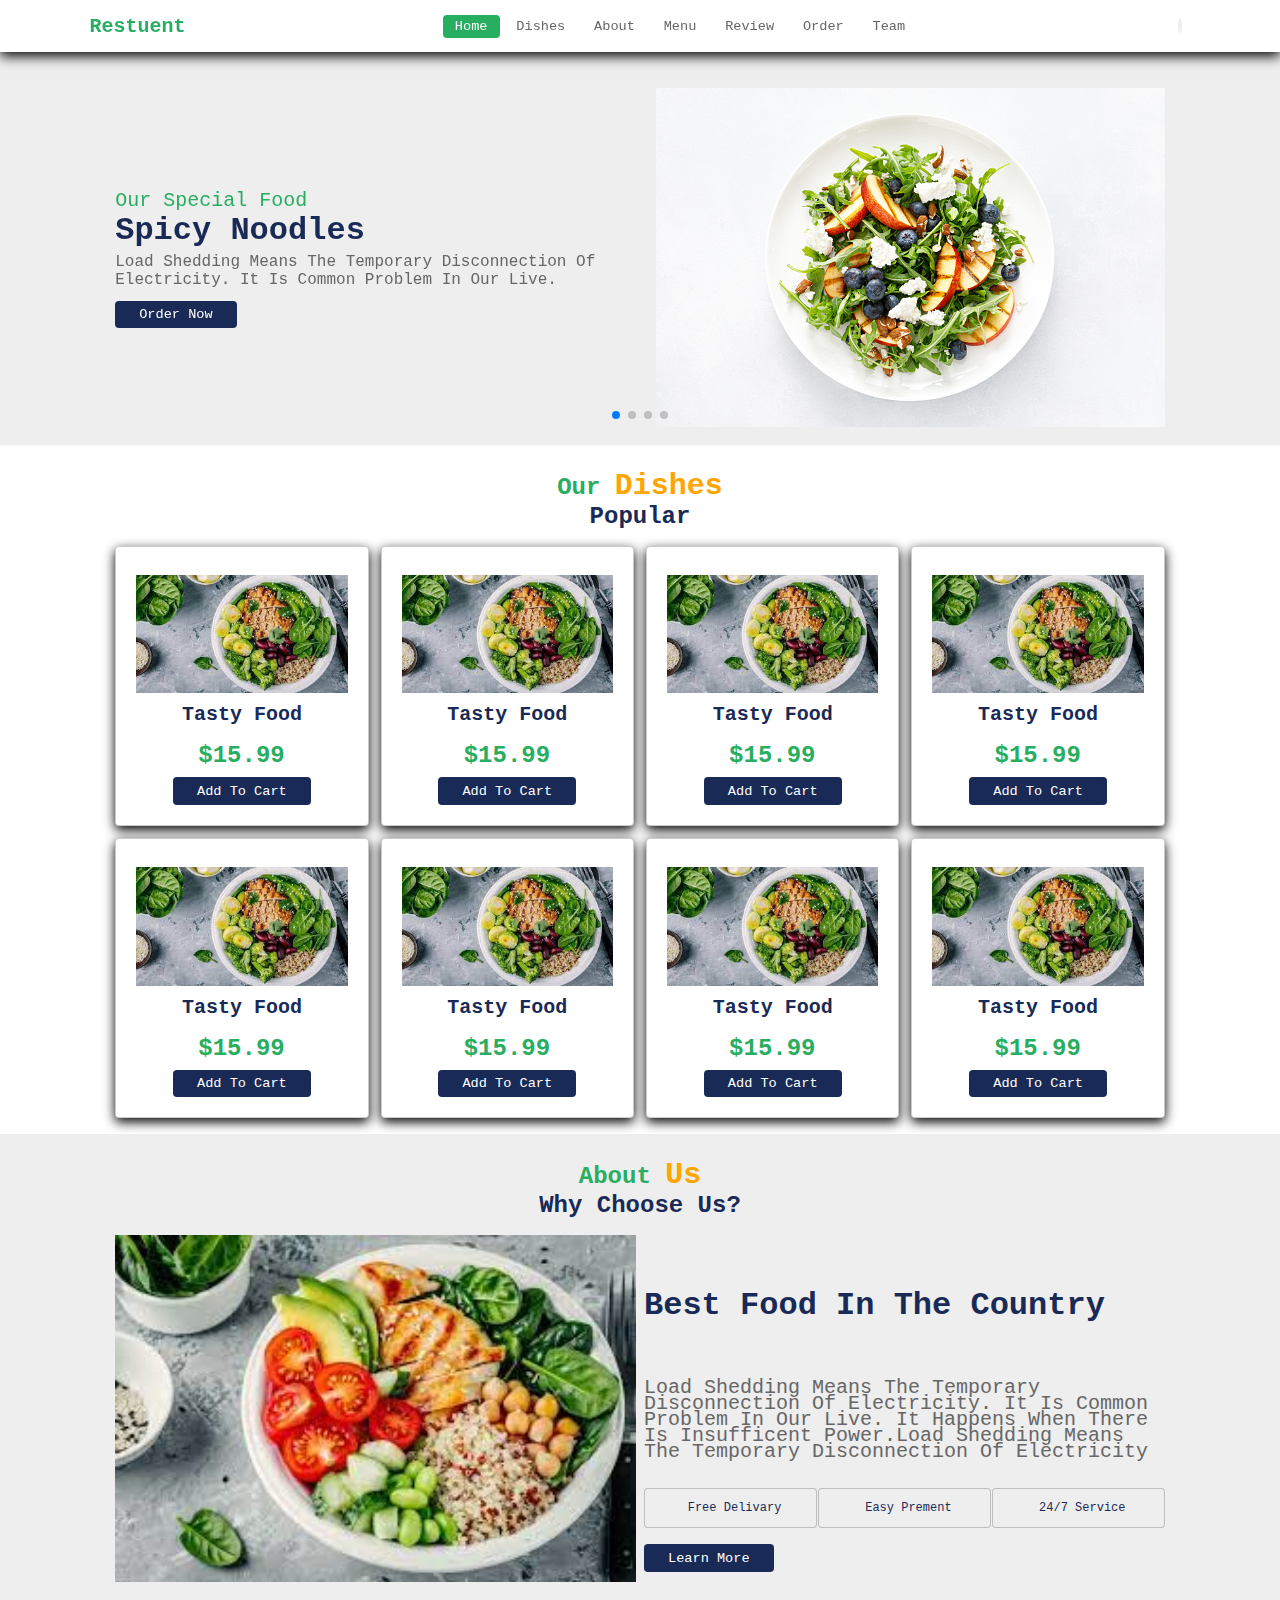
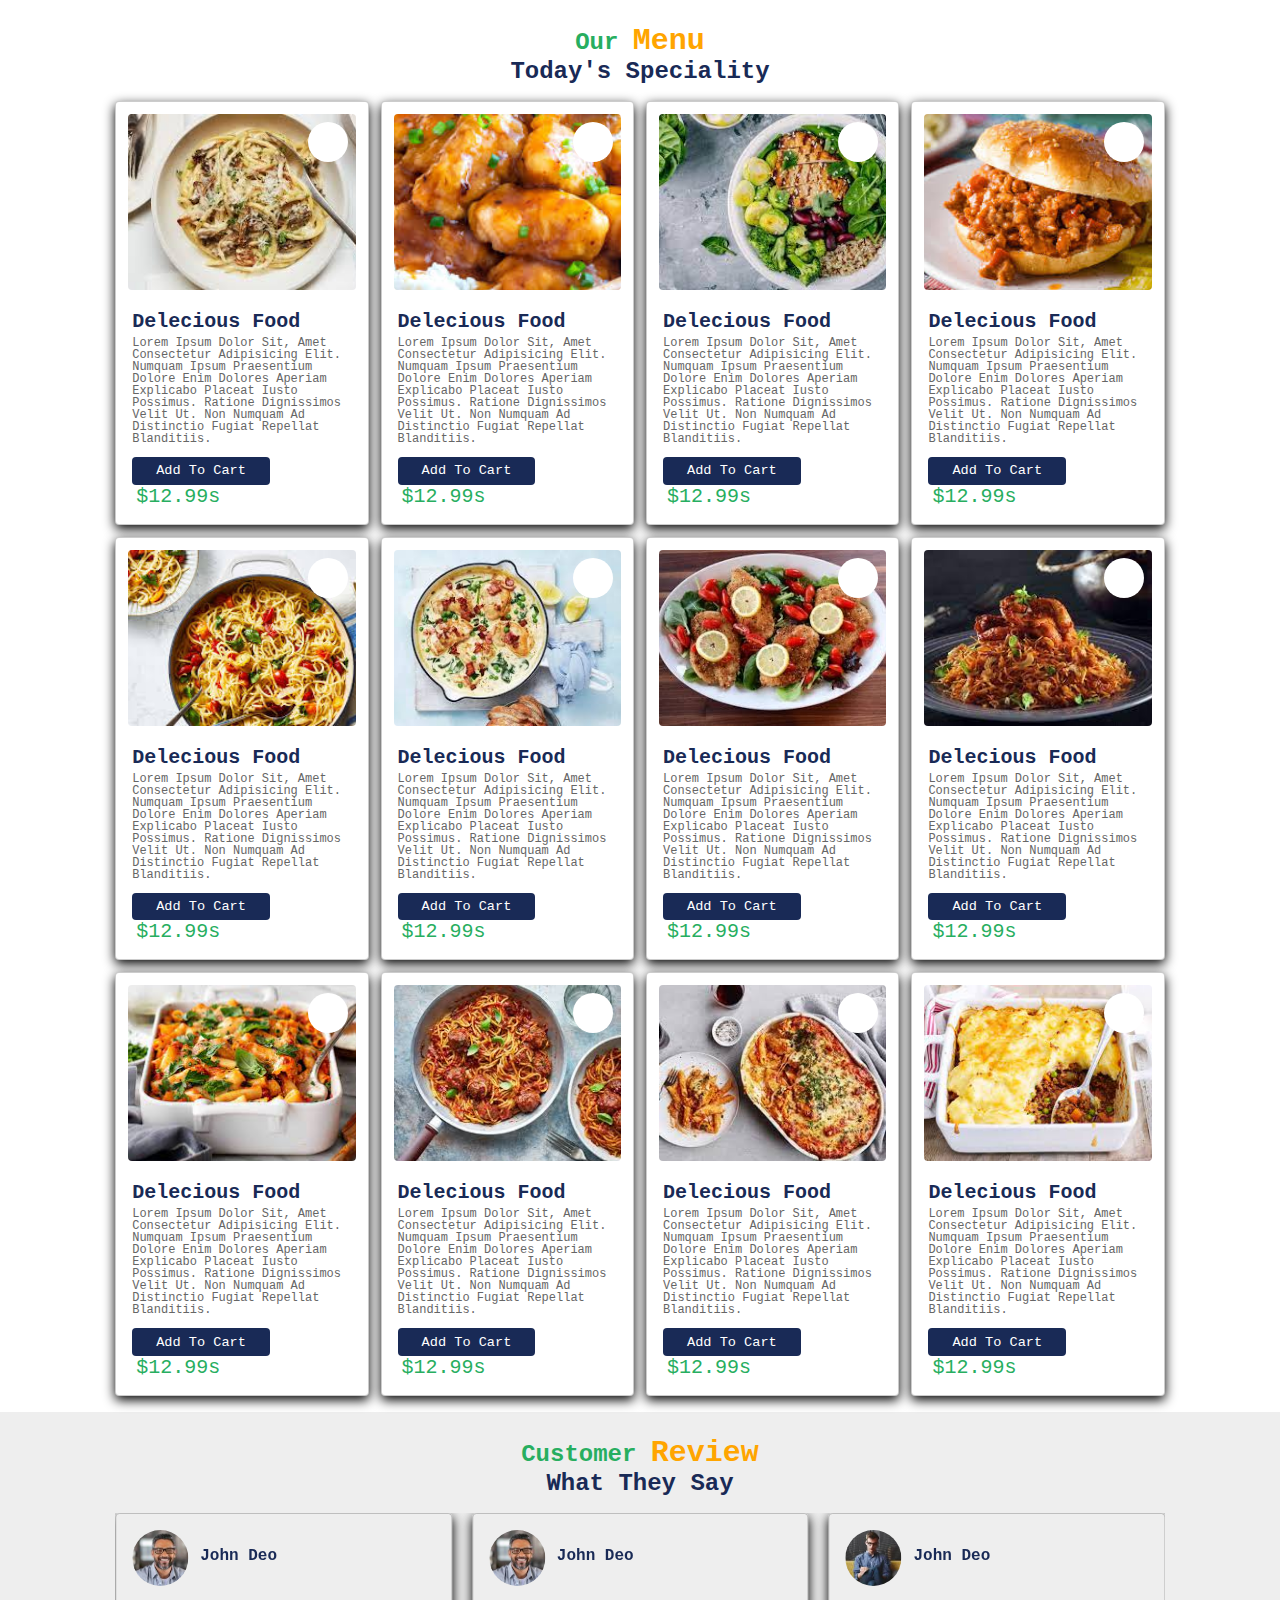
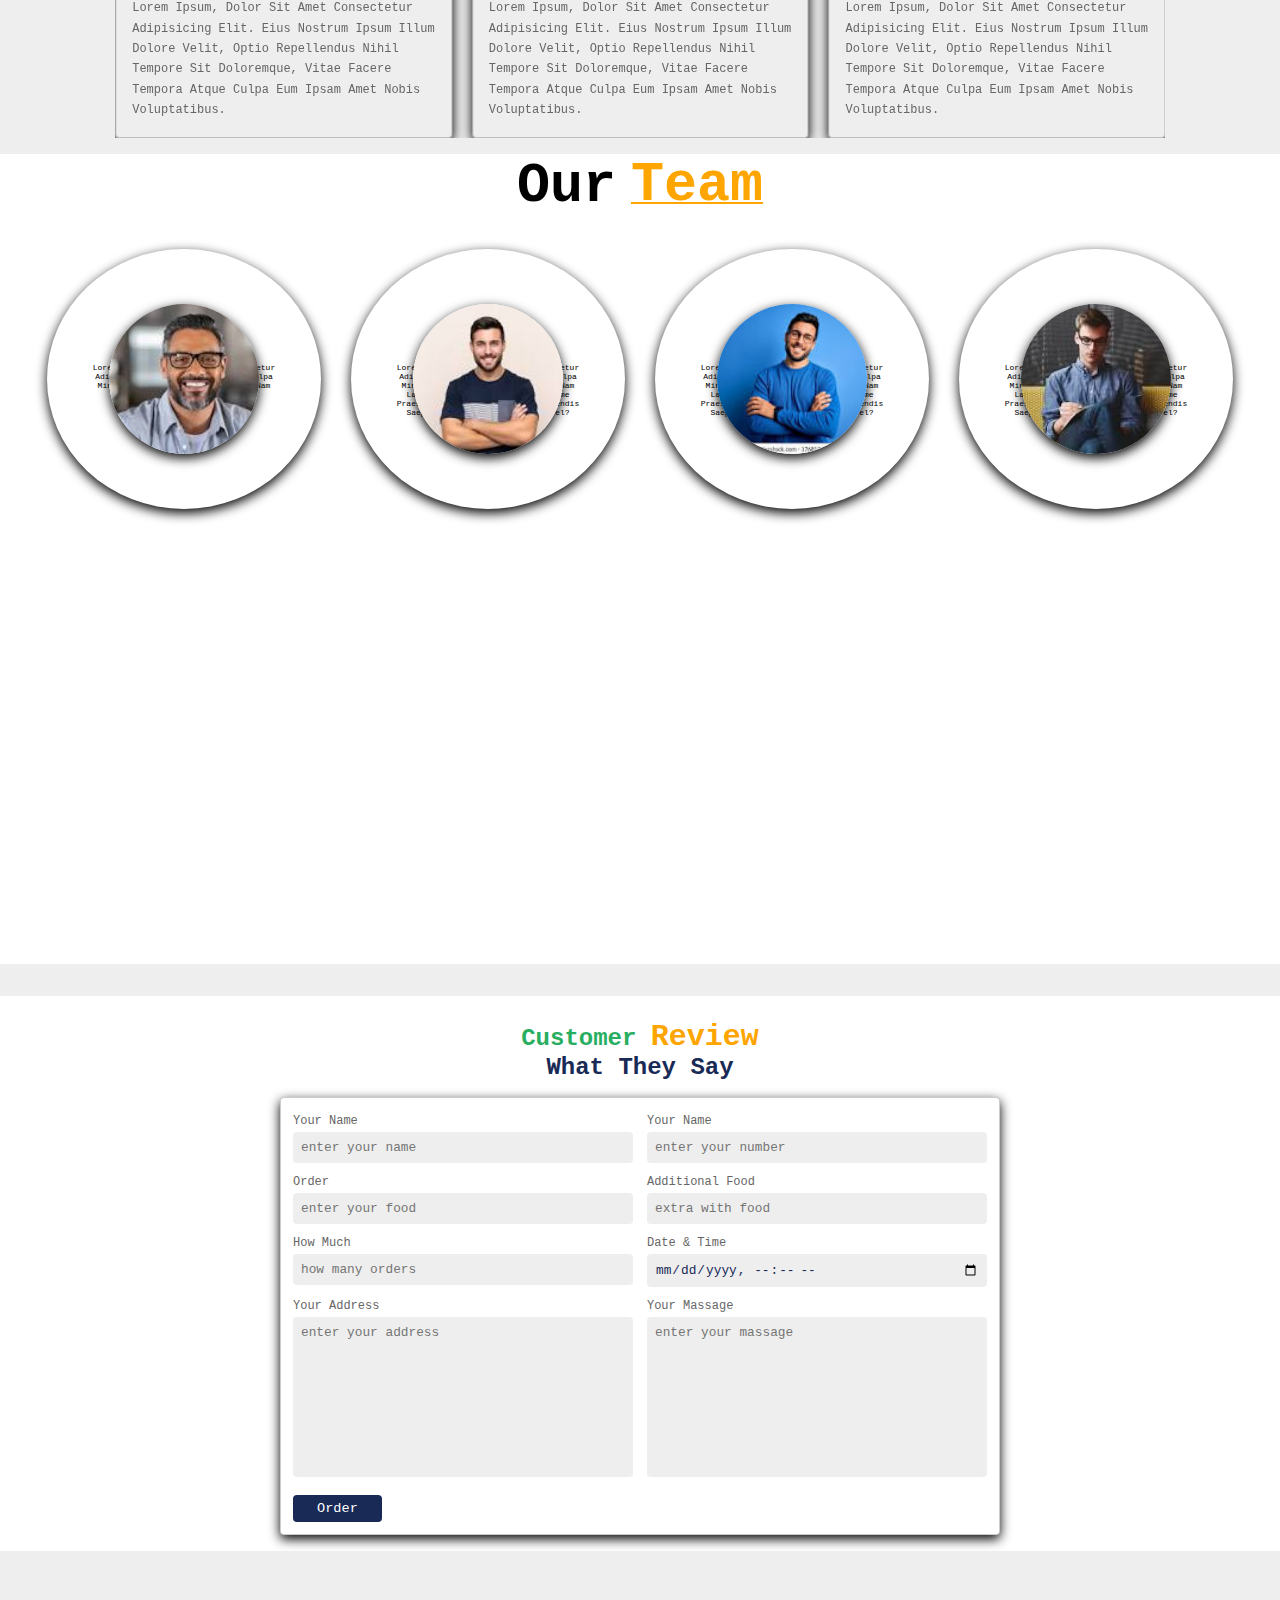
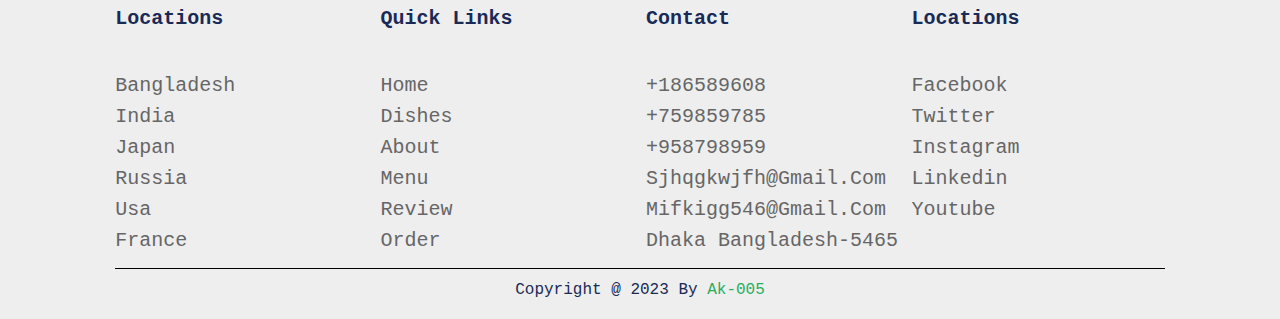
<file: index.html>
<!DOCTYPE html>
<html lang="en">
<head>
    <meta charset="UTF-8">
    <meta http-equiv="X-UA-Compatible" content="IE=edge">
    <meta name="viewport" content="width=device-width, initial-scale=1.0">
    <title>Document</title>
    <link rel="stylesheet" href="style.css">
    <link rel="stylesheet" href="https://cdnjs.cloudflare.com/ajax/libs/font-awesome/6.4.0/css/all.min.css" integrity="sha512-iecdLmaskl7CVkqkXNQ/ZH/XLlvWZOJyj7Yy7tcenmpD1ypASozpmT/E0iPtmFIB46ZmdtAc9eNBvH0H/ZpiBw==" crossorigin="anonymous" referrerpolicy="no-referrer" />
    <link
    rel="stylesheet"
    href="https://cdn.jsdelivr.net/npm/swiper@9/swiper-bundle.min.css"/>

</head>


<body>
    
<header id="home">
<a href="#" class="logo"><i class="fa-solid fa-house"></i>Restuent</a>


    <nav class="navbar">
        <a class="active" href="#home">home</a>
        <a href="#dishes">dishes</a>
        <a href="#about">about</a>
        <a href="#menu">menu</a>
        <a href="#review">review</a>
        <a href="#order">order</a>
        <a href="#team">team</a>
    </nav>
    <div class="icons">
        <i class="fa-solid fa-bars" id="menu-bars"></i>
        <a href="1.html"><i class="fa-solid fa-user"></i></a>
        
        <i class="fa-solid fa-magnifying-glass"></i>
        <i class="fa-sharp fa-solid fa-heart"></i>
    </div>
</header>
       <!-- home section -->
<section class="home">
    <div class=" swiper home-slider">
        <div class=" swiper-wrapper wrapper">
    
            <div class=" swiper-slide slide">

              <div class="content">

                <span>our special food</span>
                  <h3>spicy noodles</h3>
                    <p>load shedding means the temporary disconnection of electricity. it is common problem in our live.</p>
                     <a href="#" class="btn">order now</a>
                </div>
      

                 <div class="image">
                    <img src="img/istockphoto-1395140920-170667a.jpg">
                 </div>
            </div>
          
              <div class=" swiper-slide slide">
                <div class="content">
                    <span>our special food</span>
                    <h3>spicy noodles</h3>
                    <p>load shedding means the temporary disconnection of electricity. it is common problem in our live.
                     It happens when there is insufficent power generation to supply the demand it is common problem in our live.
                      x unplanned distribution of electricity.</p>
                      <a href="#" class="btn">order now</a>
                      </div>
      

                 <div class="image">
                    <img src="img/images (1).jfif">
                 </div>
            </div>

              <div class=" swiper-slide slide">
                <div class="content">
                    <span>our special food</span>
                    <h3>spicy noodles</h3>
                    <p>load shedding means the temporary disconnection of electricity. it is common problem in our live.
                    It happens when there is insufficent power generation to supply the demand it is common problem in our live.
                     x unplanned distribution of electricity.</p>
                     <a href="#" class="btn">order now</a>
                    </div>
      

                 <div class="image">
                    <img src="img/images.jfif">
                 </div>
            </div>

              <div class=" swiper-slide slide">
                <div class="content">
                    <span>our special food</span>
                    <h3>spicy noodles</h3>
                    <p>load shedding means the temporary disconnection of electricity. it is common problem in our live.
                       It happens when there is insufficent power generation to supply the demand it is common problem in our live.
                      x unplanned distribution of electricity.</p>
                          <a href="#" class="btn">order now</a>
                      </div>
      

                 <div class="image">
                    <img src="img/istockphoto-1395140920-170667a.jpg">
                 </div>
            </div>

          </div>
        <div class="swiper-pagination">
        </div>
        </div>
  
</section>

           <!-- section dished start -->
<section class="dishes" id="dishes">
  <h3 class="sub-heading">our <span> dishes</span></h3>
  <h1 class="heading">popular</h1>
  <div class="box-container">
    <div class="box">
      <a href="#" class="fa-solid fa-heart"></a>
      <a href="#" class="fa-solid fa-eye"></a>
      <img src="img/images (1).jfif" width="250px" height="170px">
      <h3>tasty food</h3>
      <div class="stars">
        <i class="fa-solid fa-star"></i>
        <i class="fa-solid fa-star"></i>
        <i class="fa-solid fa-star"></i>
        <i class="fa-solid fa-star"></i>
        <i class="fa-regular fa-star-half-stroke"></i>

      </div>
      <span>$15.99</span>
      <a href="#" class="btn">add to cart</a>
    </div>
    <div class="box">
      <a href="#" class="fa-solid fa-heart"></a>
      <a href="#" class="fa-solid fa-eye"></a>
      <img src="img/images (1).jfif" width="250px" height="170px">
      <h3>tasty food</h3>
      <div class="stars">
        <i class="fa-solid fa-star"></i>
        <i class="fa-solid fa-star"></i>
        <i class="fa-solid fa-star"></i>
        <i class="fa-solid fa-star"></i>
        <i class="fa-regular fa-star-half-stroke"></i>

      </div>
      <span>$15.99</span>
      <a href="#" class="btn">add to cart</a>
    </div>
    <div class="box">
      <a href="#" class="fa-solid fa-heart"></a>
      <a href="#" class="fa-solid fa-eye"></a>
      <img src="img/images (1).jfif" width="250px" height="170px">
      <h3>tasty food</h3>
      <div class="stars">
        <i class="fa-solid fa-star"></i>
        <i class="fa-solid fa-star"></i>
        <i class="fa-solid fa-star"></i>
        <i class="fa-solid fa-star"></i>
        <i class="fa-regular fa-star-half-stroke"></i>

      </div>
      <span>$15.99</span>
      <a href="#" class="btn">add to cart</a>
    </div>
    <div class="box">
      <a href="#" class="fa-solid fa-heart"></a>
      <a href="#" class="fa-solid fa-eye"></a>
      <img src="img/images (1).jfif" width="250px" height="170px">
      <h3>tasty food</h3>
      <div class="stars">
        <i class="fa-solid fa-star"></i>
        <i class="fa-solid fa-star"></i>
        <i class="fa-solid fa-star"></i>
        <i class="fa-solid fa-star"></i>
        <i class="fa-regular fa-star-half-stroke"></i>

      </div>
      <span>$15.99</span>
      <a href="#" class="btn">add to cart</a>
    </div>
    <div class="box">
      <a href="#" class="fa-solid fa-heart"></a>
      <a href="#" class="fa-solid fa-eye"></a>
      <img src="img/images (1).jfif" width="250px" height="170px">
      <h3>tasty food</h3>
      <div class="stars">
        <i class="fa-solid fa-star"></i>
        <i class="fa-solid fa-star"></i>
        <i class="fa-solid fa-star"></i>
        <i class="fa-solid fa-star"></i>
        <i class="fa-regular fa-star-half-stroke"></i>

      </div>
      <span>$15.99</span>
      <a href="#" class="btn">add to cart</a>
    </div>
    <div class="box">
      <a href="#" class="fa-solid fa-heart"></a>
      <a href="#" class="fa-solid fa-eye"></a>
      <img src="img/images (1).jfif" width="250px" height="170px">
      <h3>tasty food</h3>
      <div class="stars">
        <i class="fa-solid fa-star"></i>
        <i class="fa-solid fa-star"></i>
        <i class="fa-solid fa-star"></i>
        <i class="fa-solid fa-star"></i>
        <i class="fa-regular fa-star-half-stroke"></i>

      </div>
      <span>$15.99</span>
      <a href="#" class="btn">add to cart</a>
    </div>
  
    <div class="box">
      <a href="#" class="fa-solid fa-heart"></a>
      <a href="#" class="fa-solid fa-eye"></a>
      <img src="img/images (1).jfif" width="250px" height="170px">
      <h3>tasty food</h3>
      <div class="stars">
        <i class="fa-solid fa-star"></i>
        <i class="fa-solid fa-star"></i>
        <i class="fa-solid fa-star"></i>
        <i class="fa-solid fa-star"></i>
        <i class="fa-regular fa-star-half-stroke"></i>

      </div>
      <span>$15.99</span>
      <a href="#" class="btn">add to cart</a>
    </div>
  
    <div class="box">
      <a href="#" class="fa-solid fa-heart"></a>
      <a href="#" class="fa-solid fa-eye"></a>
      <img src="img/images (1).jfif" width="250px" height="170px">
      <h3>tasty food</h3>
      <div class="stars">
        <i class="fa-solid fa-star"></i>
        <i class="fa-solid fa-star"></i>
        <i class="fa-solid fa-star"></i>
        <i class="fa-solid fa-star"></i>
        <i class="fa-regular fa-star-half-stroke"></i>

      </div>
      <span>$15.99</span>
      <a href="#" class="btn">add to cart</a>
    </div>
  
  
  </div>
</section>
       <!--dished section end-->


      <!-- about section start -->

<section class="about" id="about">
  <h3 class="sub-heading">about <span>us</span></h3>
  <h1 class="heading"> why choose us?</h1>
  <div class="row">
    <div class="image">
      <img src="img/images.jfif" alt="">

    </div>
    <div class="content">
      <h3>best food in the country</h3>
      <p>load shedding means the temporary disconnection of electricity. it is common problem in our live.
        It happens when there is insufficent power.load shedding means the temporary disconnection of electricity</p>
        <div class="icons-container">
          <div class="icons">
            <i class="fa-solid fa-truck-fast"></i>
            <span>free delivary</span>

                
          </div>
            <div class="icons">
              <i class="fa-solid fa-dollar-sign"></i>
              <span>easy prement</span>
            </div>
            <div class="icons">
              <i class="fa-solid fa-headphones"></i>
              <span>24/7 service</span>
            </div>
        </div>
        <a href="#" class="btn">learn more</a>
    </div>
  </div>
</section>

 <!-- about section end -->

     <!-- menu section start -->
       <section class="menu" id="menu">
        <h3 class="sub-heading">our <span>menu</span></h3>
        <h1 class="heading"> today's speciality</h1>
        <div class="box-container">
          <div class="box">
            <div class="image">
              <img src="img/s.jpg">
              <a href="#" class="fa-sharp fa-solid fa-heart"></a>
            </div>
            <div class="content">
              <div class="stars">
                <i class="fa-solid fa-star"></i>
               <i class="fa-solid fa-star"></i>
               <i class="fa-solid fa-star"></i>
                <i class="fa-solid fa-star"></i>
                <i class="fa-regular fa-star-half-stroke"></i>
              </div>
              <h3>delecious food</h3>
              <p>Lorem ipsum dolor sit, amet consectetur adipisicing elit.
                 Numquam ipsum praesentium dolore enim dolores aperiam explicabo placeat iusto possimus.
                  Ratione dignissimos velit ut. Non numquam ad distinctio fugiat repellat blanditiis.</p>
                  <a href="#" class="btn">add to cart</a>
                  <span class="price">$12.99s</span>
            </div>
          </div>

          <div class="box">
            <div class="image">
              <img src="img/k.jpg">
              <a href="#" class="fa-sharp fa-solid fa-heart"></a>
            </div>
            <div class="content">
              <div class="stars">
                <i class="fa-solid fa-star"></i>
               <i class="fa-solid fa-star"></i>
               <i class="fa-solid fa-star"></i>
                <i class="fa-solid fa-star"></i>
                <i class="fa-regular fa-star-half-stroke"></i>
              </div>
              <h3>delecious food</h3>
              <p>Lorem ipsum dolor sit, amet consectetur adipisicing elit.
                 Numquam ipsum praesentium dolore enim dolores aperiam explicabo placeat iusto possimus.
                  Ratione dignissimos velit ut. Non numquam ad distinctio fugiat repellat blanditiis.</p>
                  <a href="#" class="btn">add to cart</a>
                  <span class="price">$12.99s</span>
            </div>
          </div>

          <div class="box">
            <div class="image">
              <img src="img/images (1).jfif">
              <a href="#" class="fa-sharp fa-solid fa-heart"></a>
            </div>
            <div class="content">
              <div class="stars">
                <i class="fa-solid fa-star"></i>
               <i class="fa-solid fa-star"></i>
               <i class="fa-solid fa-star"></i>
                <i class="fa-solid fa-star"></i>
                <i class="fa-regular fa-star-half-stroke"></i>
              </div>
              <h3>delecious food</h3>
              <p>Lorem ipsum dolor sit, amet consectetur adipisicing elit.
                 Numquam ipsum praesentium dolore enim dolores aperiam explicabo placeat iusto possimus.
                  Ratione dignissimos velit ut. Non numquam ad distinctio fugiat repellat blanditiis.</p>
                  <a href="#" class="btn">add to cart</a>
                  <span class="price">$12.99s</span>
            </div>
          </div>

          <div class="box">
            <div class="image">
              <img src="img/i.jpg">
              <a href="#" class="fa-sharp fa-solid fa-heart"></a>
            </div>
            <div class="content">
              <div class="stars">
                <i class="fa-solid fa-star"></i>
               <i class="fa-solid fa-star"></i>
               <i class="fa-solid fa-star"></i>
                <i class="fa-solid fa-star"></i>
                <i class="fa-regular fa-star-half-stroke"></i>
              </div>
              <h3>delecious food</h3>
              <p>Lorem ipsum dolor sit, amet consectetur adipisicing elit.
                 Numquam ipsum praesentium dolore enim dolores aperiam explicabo placeat iusto possimus.
                  Ratione dignissimos velit ut. Non numquam ad distinctio fugiat repellat blanditiis.</p>
                  <a href="#" class="btn">add to cart</a>
                  <span class="price">$12.99s</span>
            </div>
          </div>

          <div class="box">
            <div class="image">
              <img src="img/h.jpg">
              <a href="#" class="fa-sharp fa-solid fa-heart"></a>
            </div>
            <div class="content">
              <div class="stars">
                <i class="fa-solid fa-star"></i>
               <i class="fa-solid fa-star"></i>
               <i class="fa-solid fa-star"></i>
                <i class="fa-solid fa-star"></i>
                <i class="fa-regular fa-star-half-stroke"></i>
              </div>
              <h3>delecious food</h3>
              <p>Lorem ipsum dolor sit, amet consectetur adipisicing elit.
                 Numquam ipsum praesentium dolore enim dolores aperiam explicabo placeat iusto possimus.
                  Ratione dignissimos velit ut. Non numquam ad distinctio fugiat repellat blanditiis.</p>
                  <a href="#" class="btn">add to cart</a>
                  <span class="price">$12.99s</span>
            </div>
          </div>

          <div class="box">
            <div class="image">
              <img src="img/g.jpg">
              <a href="#" class="fa-sharp fa-solid fa-heart"></a>
            </div>
            <div class="content">
              <div class="stars">
                <i class="fa-solid fa-star"></i>
               <i class="fa-solid fa-star"></i>
               <i class="fa-solid fa-star"></i>
                <i class="fa-solid fa-star"></i>
                <i class="fa-regular fa-star-half-stroke"></i>
              </div>
              <h3>delecious food</h3>
              <p>Lorem ipsum dolor sit, amet consectetur adipisicing elit.
                 Numquam ipsum praesentium dolore enim dolores aperiam explicabo placeat iusto possimus.
                  Ratione dignissimos velit ut. Non numquam ad distinctio fugiat repellat blanditiis.</p>
                  <a href="#" class="btn">add to cart</a>
                  <span class="price">$12.99s</span>
            </div>
          </div>

          <div class="box">
            <div class="image">
              <img src="img/f.jpg">
              <a href="#" class="fa-sharp fa-solid fa-heart"></a>
            </div>
            <div class="content">
              <div class="stars">
                <i class="fa-solid fa-star"></i>
               <i class="fa-solid fa-star"></i>
               <i class="fa-solid fa-star"></i>
                <i class="fa-solid fa-star"></i>
                <i class="fa-regular fa-star-half-stroke"></i>
              </div>
              <h3>delecious food</h3>
              <p>Lorem ipsum dolor sit, amet consectetur adipisicing elit.
                 Numquam ipsum praesentium dolore enim dolores aperiam explicabo placeat iusto possimus.
                  Ratione dignissimos velit ut. Non numquam ad distinctio fugiat repellat blanditiis.</p>
                  <a href="#" class="btn">add to cart</a>
                  <span class="price">$12.99s</span>
            </div>
          </div>

          <div class="box">
            <div class="image">
              <img src="img/e.jpg">
              <a href="#" class="fa-sharp fa-solid fa-heart"></a>
            </div>
            <div class="content">
              <div class="stars">
                <i class="fa-solid fa-star"></i>
               <i class="fa-solid fa-star"></i>
               <i class="fa-solid fa-star"></i>
                <i class="fa-solid fa-star"></i>
                <i class="fa-regular fa-star-half-stroke"></i>
              </div>
              <h3>delecious food</h3>
              <p>Lorem ipsum dolor sit, amet consectetur adipisicing elit.
                 Numquam ipsum praesentium dolore enim dolores aperiam explicabo placeat iusto possimus.
                  Ratione dignissimos velit ut. Non numquam ad distinctio fugiat repellat blanditiis.</p>
                  <a href="#" class="btn">add to cart</a>
                  <span class="price">$12.99s</span>
            </div>
          </div>

          <div class="box">
            <div class="image">
              <img src="img/d.jpg">
              <a href="#" class="fa-sharp fa-solid fa-heart"></a>
            </div>
            <div class="content">
              <div class="stars">
                <i class="fa-solid fa-star"></i>
               <i class="fa-solid fa-star"></i>
               <i class="fa-solid fa-star"></i>
                <i class="fa-solid fa-star"></i>
                <i class="fa-regular fa-star-half-stroke"></i>
              </div>
              <h3>delecious food</h3>
              <p>Lorem ipsum dolor sit, amet consectetur adipisicing elit.
                 Numquam ipsum praesentium dolore enim dolores aperiam explicabo placeat iusto possimus.
                  Ratione dignissimos velit ut. Non numquam ad distinctio fugiat repellat blanditiis.</p>
                  <a href="#" class="btn">add to cart</a>
                  <span class="price">$12.99s</span>
            </div>
          </div>

          <div class="box">
            <div class="image">
              <img src="img/c.jpg">
              <a href="#" class="fa-sharp fa-solid fa-heart"></a>
            </div>
            <div class="content">
              <div class="stars">
                <i class="fa-solid fa-star"></i>
               <i class="fa-solid fa-star"></i>
               <i class="fa-solid fa-star"></i>
                <i class="fa-solid fa-star"></i>
                <i class="fa-regular fa-star-half-stroke"></i>
              </div>
              <h3>delecious food</h3>
              <p>Lorem ipsum dolor sit, amet consectetur adipisicing elit.
                 Numquam ipsum praesentium dolore enim dolores aperiam explicabo placeat iusto possimus.
                  Ratione dignissimos velit ut. Non numquam ad distinctio fugiat repellat blanditiis.</p>
                  <a href="#" class="btn">add to cart</a>
                  <span class="price">$12.99s</span>
            </div>
          </div>

          <div class="box">
            <div class="image">
              <img src="img/b.jpg">
              <a href="#" class="fa-sharp fa-solid fa-heart"></a>
            </div>
            <div class="content">
              <div class="stars">
                <i class="fa-solid fa-star"></i>
               <i class="fa-solid fa-star"></i>
               <i class="fa-solid fa-star"></i>
                <i class="fa-solid fa-star"></i>
                <i class="fa-regular fa-star-half-stroke"></i>
              </div>
              <h3>delecious food</h3>
              <p>Lorem ipsum dolor sit, amet consectetur adipisicing elit.
                 Numquam ipsum praesentium dolore enim dolores aperiam explicabo placeat iusto possimus.
                  Ratione dignissimos velit ut. Non numquam ad distinctio fugiat repellat blanditiis.</p>
                  <a href="#" class="btn">add to cart</a>
                  <span class="price">$12.99s</span>
            </div>
          </div>

          <div class="box">
            <div class="image">
              <img src="img/a.jpg">
              <a href="#" class="fa-sharp fa-solid fa-heart"></a>
            </div>
            <div class="content">
              <div class="stars">
                <i class="fa-solid fa-star"></i>
               <i class="fa-solid fa-star"></i>
               <i class="fa-solid fa-star"></i>
                <i class="fa-solid fa-star"></i>
                <i class="fa-regular fa-star-half-stroke"></i>
              </div>
              <h3>delecious food</h3>
              <p>Lorem ipsum dolor sit, amet consectetur adipisicing elit.
                 Numquam ipsum praesentium dolore enim dolores aperiam explicabo placeat iusto possimus.
                  Ratione dignissimos velit ut. Non numquam ad distinctio fugiat repellat blanditiis.</p>
                  <a href="#" class="btn">add to cart</a>
                  <span class="price">$12.99s</span>
            </div>
          </div>
        </div>
      </section>
     <!-- menu section end -->

     
         <!-- menu section star -->

   <section class="review" id="review">
    <h3 class="sub-heading">customer <span>review</span></h3>
    <h1 class="heading"> what they say</h1>
      
      <div class=" swiper review-slider">
        <div class="swiper-wrapper  wrapper">
          <div class="swiper-slide  slide">
            <i class="fa-solid fa-quote-left"></i>
            <div class="user">
              <img src="img/1.jpg">
              <div class="user-info">
                <h3>john deo</h3>
                <div class="stars">
                <i class="fa-solid fa-star"></i>
                <i class="fa-solid fa-star"></i>
                <i class="fa-solid fa-star"></i>
                 <i class="fa-solid fa-star"></i>
                 <i class="fa-regular fa-star-half-stroke"></i>
              </div>
              </div>
            </div>
            <p>Lorem ipsum, dolor sit amet consectetur adipisicing elit.
               Eius nostrum ipsum illum dolore velit, optio repellendus nihil tempore sit doloremque, 
              vitae facere tempora atque culpa eum ipsam amet nobis voluptatibus.</p>
          </div>
          <div class="swiper-slide  slide">
            <i class="fa-solid fa-quote-left"></i>
            <div class="user">
              <img src="img/4.jpg">
              <div class="user-info">
                <h3>john deo</h3>
                <div class="stars">
                <i class="fa-solid fa-star"></i>
                <i class="fa-solid fa-star"></i>
                <i class="fa-solid fa-star"></i>
                 <i class="fa-solid fa-star"></i>
                 <i class="fa-regular fa-star-half-stroke"></i>
              </div>
              </div>
            </div>
            <p>Lorem ipsum, dolor sit amet consectetur adipisicing elit.
               Eius nostrum ipsum illum dolore velit, optio repellendus nihil tempore sit doloremque, 
              vitae facere tempora atque culpa eum ipsam amet nobis voluptatibus.</p>
          </div>
        
          <div class="swiper-slide  slide">
            <i class="fa-solid fa-quote-left"></i>
            <div class="user">
              <img src="img/3.jpg">
              <div class="user-info">
                <h3>john deo</h3>
                <div class="stars">
                <i class="fa-solid fa-star"></i>
                <i class="fa-solid fa-star"></i>
                <i class="fa-solid fa-star"></i>
                 <i class="fa-solid fa-star"></i>
                 <i class="fa-regular fa-star-half-stroke"></i>
              </div>
              </div>
            </div>
            <p>Lorem ipsum, dolor sit amet consectetur adipisicing elit.
               Eius nostrum ipsum illum dolore velit, optio repellendus nihil tempore sit doloremque, 
              vitae facere tempora atque culpa eum ipsam amet nobis voluptatibus.</p>
          </div>
        
          <div class="swiper-slide  slide">
            <i class="fa-solid fa-quote-left"></i>
            <div class="user">
              <img src="img/2.jpg">
              <div class="user-info">
                <h3>john deo</h3>
                <div class="stars">
                <i class="fa-solid fa-star"></i>
                <i class="fa-solid fa-star"></i>
                <i class="fa-solid fa-star"></i>
                 <i class="fa-solid fa-star"></i>
                 <i class="fa-regular fa-star-half-stroke"></i>
              </div>
              </div>
            </div>
            <p>Lorem ipsum, dolor sit amet consectetur adipisicing elit.
               Eius nostrum ipsum illum dolore velit, optio repellendus nihil tempore sit doloremque, 
              vitae facere tempora atque culpa eum ipsam amet nobis voluptatibus.</p>
          </div>
      
          <div class="swiper-slide  slide">
            <i class="fa-solid fa-quote-left"></i>
            <div class="user">
              <img src="img/1.jpg">
              <div class="user-info">
                <h3>john deo</h3>
                <div class="stars">
                  <i class="fa-solid fa-star"></i>
                  <i class="fa-solid fa-star"></i>
                <i class="fa-solid fa-star"></i>
                <i class="fa-solid fa-star"></i>
                 <i class="fa-solid fa-star"></i>
                 <i class="fa-regular fa-star-half-stroke"></i>
              </div>
              </div>
            </div>
            <p>Lorem ipsum, dolor sit amet consectetur adipisicing elit.
               Eius nostrum ipsum illum dolore velit, optio repellendus nihil tempore sit doloremque, 
              vitae facere tempora atque culpa eum ipsam amet nobis voluptatibus.</p>
          </div>
        
        </div>
      </div>

   </section>


   <!-- menu section end-->


<!-- order section  -->

<div class="team" id="team">
  <h1>our <span>team</span></h1>
  <div class="team-box">
    <div class="profile">
      <img src="img/1.jpg" alt="">
      <div class="info">
        <h2 class="name">chief</h2>
        <p class="bio">Lorem ipsum dolor sit amet consectetur adipisicing elit. Et cupiditate culpa minima hic
           voluptatem quibusdam. Nam laboriosam laudantium odit,
           </p>
           <div class="team-icon">
            <i class="fa-solid fa-star"></i>
            <i class="fa-solid fa-star"></i>
            <i class="fa-solid fa-star"></i>
            <i class="fa-solid fa-star"></i>


           </div>
      </div>
    </div>

    <div class="profile">
      <img src="img/2.jpg" alt="">
      <div class="info">
        <h2 class="name">chief</h2>
        <p class="bio">Lorem ipsum dolor sit amet consectetur adipisicing elit. Et cupiditate culpa minima hic
           voluptatem quibusdam. Nam laboriosam laudantium odit,
           maxime praesentium minima, totam, perferendis saepe eius eaque dolores nisi vel?</p>
           <div class="team-icon">
            <i class="fa-solid fa-star"></i>
            <i class="fa-solid fa-star"></i>
            <i class="fa-solid fa-star"></i>
            <i class="fa-solid fa-star"></i>


           </div>
      </div>
    </div>

    <div class="profile">
      <img src="img/3.jpg" alt="">
      <div class="info">
        <h2 class="name">chief</h2>
        <p class="bio">Lorem ipsum dolor sit amet consectetur adipisicing elit. Et cupiditate culpa minima hic
           voluptatem quibusdam. Nam laboriosam laudantium odit,
           maxime praesentium minima, totam, perferendis saepe eius eaque dolores nisi vel?</p>
           <div class="team-icon">
            <i class="fa-solid fa-star"></i>
            <i class="fa-solid fa-star"></i>
            <i class="fa-solid fa-star"></i>
            <i class="fa-solid fa-star"></i>


           </div>
      </div>
    </div>

    <div class="profile">
      <img src="img/4.jpg" alt="">
      <div class="info">
        <h2 class="name">chief</h2>
        <p class="bio">Lorem ipsum dolor sit amet consectetur adipisicing elit. Et cupiditate culpa minima hic
           voluptatem quibusdam. Nam laboriosam laudantium odit,
           maxime praesentium minima, totam, perferendis saepe eius eaque dolores nisi vel?</p>
           <div class="team-icon">
            <i class="fa-solid fa-star"></i>
            <i class="fa-solid fa-star"></i>
            <i class="fa-solid fa-star"></i>
            <i class="fa-solid fa-star"></i>


           </div>
      </div>
    </div>
  </div>
</div>

<section class="">

</section>









   <!--order review start -->

     <section class="order" id="order">
      <h3 class="sub-heading">customer <span>review</span></h3>
      <h1 class="heading"> what they say</h1>
      <form action="">
        <div class="inputbox">
          <div class="input">
            <span>your name</span>
            <input type="text" placeholder="enter your name">
          </div>
          <div class="input">
            <span>your name</span>
            <input type="number" placeholder="enter your number">
          </div>
          <div class="input">
            <span>order</span>
            <input type="text" placeholder="enter your food">
          </div>
          <div class="input">
            <span>additional food</span>
            <input type="test" placeholder="extra with food ">
          </div>
          <div class="input">
            <span>how much</span>
            <input type="number" placeholder="how many orders">
          </div>
          <div class="input">
            <span>date & time</span>
            <input type="datetime-local">
          </div>
          <div class="input">
            <span>your address</span>
            <textarea name="" placeholder="enter your address" id="" cols="30" rows="10"></textarea>
          </div>
          <div class="input">
            <span>your massage</span>
            <textarea name="" placeholder="enter your massage" id="" cols="30" rows="10"></textarea>
          </div>

        </div>
        <input type="submit" value="order" class="btn">
      </form>


     </section>



   <!--order review end-->
               <!-- footer section start  -->
      
    <section class="footer">
      <div class="box-container">
        <div class="box">
          <h3>locations</h3>
          <a href="#">bangladesh</a>
          <a href="#">india</a>
          <a href="#">japan</a>
          <a href="#">russia</a>
          <a href="#">usa</a>
          <a href="#">france</a>
        </div>
        <div class="box">
          <h3>quick links</h3>
          <a href="#">home</a>
          <a href="#">dishes</a>
          <a href="#">about</a>
          <a href="#">menu</a>
          <a href="#">review</a>
          <a href="#">order</a>
        </div>
        <div class="box">
          <h3>contact</h3>
          <a href="#">+186589608</a>
          <a href="#">+759859785</a>
          <a href="#">+958798959</a>
          <a href="#">sjhqgkwjfh@gmail.com</a>
          <a href="#">mifkigg546@gmail.com</a>
          <a href="#">dhaka bangladesh-5465</a>
        </div>
        <div class="box">
          <h3>locations</h3>
          <a href="#">facebook</a>
          <a href="#">twitter</a>
          <a href="#">instagram</a>
          <a href="#">linkedin</a>
          <a href="#">youtube</a>
          
        </div>
      </div>
      <div class="credit">copyright @ 2023 by <span> ak-005</span></div>
    </section>



 <!-- footer section end  -->


<script src="https://cdn.jsdelivr.net/npm/swiper@9/swiper-bundle.min.js"></script>
    <script>
var swiper = new Swiper(".home-slider", {
    spaceBetween: 30,
    centeredSlides: true,
    autoplay: {
      delay: 7500,
      disableOnInteraction: false,
    },
    pagination: {
      el: ".swiper-pagination",
      clickable: true,
    },
  
   loop: true,
  
  });



  var swiper = new Swiper(".review-slider", {
    spaceBetween: 20,
    centeredSlides: true,
    autoplay: {
      delay: 7500,
      disableOnInteraction: false,
    },
    
  
   loop: true,
   breakpoints: {
    0: {
      slidesPerView: 1,
    },
    640: {
      slidesPerView: 2,
    },
    768: {
      slidesPerView: 2,
    },
    1024: {
      slidesPerView: 3,
    },
   },
  
  });



    </script>
</body>
</html>
</file>
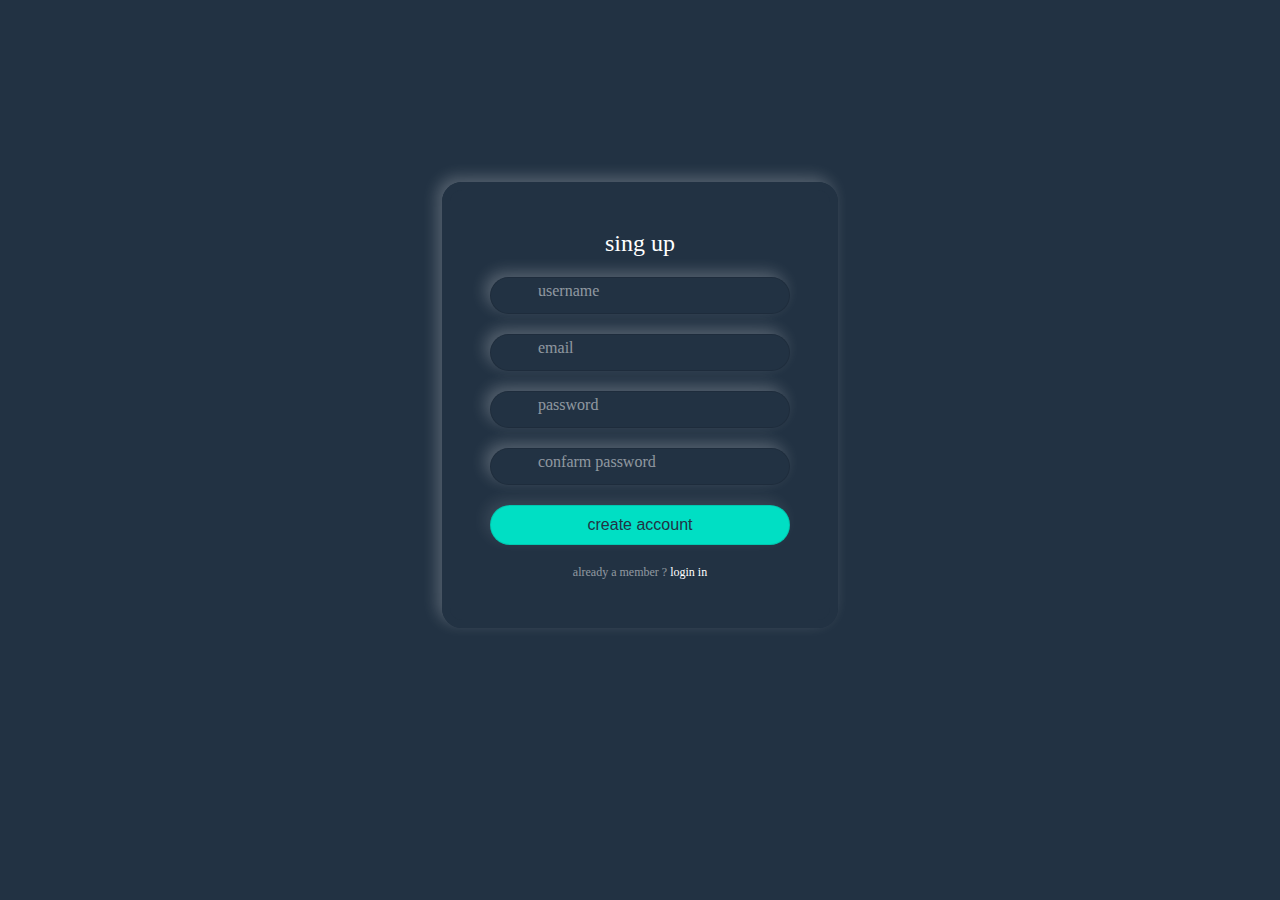
<file: 1.html>
<!DOCTYPE html>
<html lang="en">
<head>
    <meta charset="UTF-8">
    <meta http-equiv="X-UA-Compatible" content="IE=edge">
    <meta name="viewport" content="width=device-width, initial-scale=1.0">
    <title>Document</title>
    <link rel="stylesheet" href="3.css">
    <link rel="stylesheet" href="https://cdnjs.cloudflare.com/ajax/libs/font-awesome/6.4.0/css/all.min.css" integrity="sha512-iecdLmaskl7CVkqkXNQ/ZH/XLlvWZOJyj7Yy7tcenmpD1ypASozpmT/E0iPtmFIB46ZmdtAc9eNBvH0H/ZpiBw==" crossorigin="anonymous" referrerpolicy="no-referrer" />
</head>
<body>
  <div class="content">
    <div class="form singup">
        <h2>sing up</h2>
        <div class="inputbox">
            <input type="text" required="required">
            <i class="fa-solid fa-user"></i>
            <span>username</span>
        </div>
        <div class="inputbox">
            <input type="text" required="required">
            <i class="fa-solid fa-user"></i>
            <span>email</span>
        </div>
        <div class="inputbox">
            <input type="password" required="required">
            <i class="fa-solid fa-user"></i>
            <span>password</span>
        </div>
        <div class="inputbox">
            <input type="password" required="required">
            <i class="fa-solid fa-user"></i>
            <span>confarm password</span>
        </div>
        <div class="inputbox">
            <input type="submit" value="create account">
        </div>
        <p>already a member ? <a href="2.html" class="login">login in</a></p>
    </div>








   
  </div>
</body>
</html>
</file>
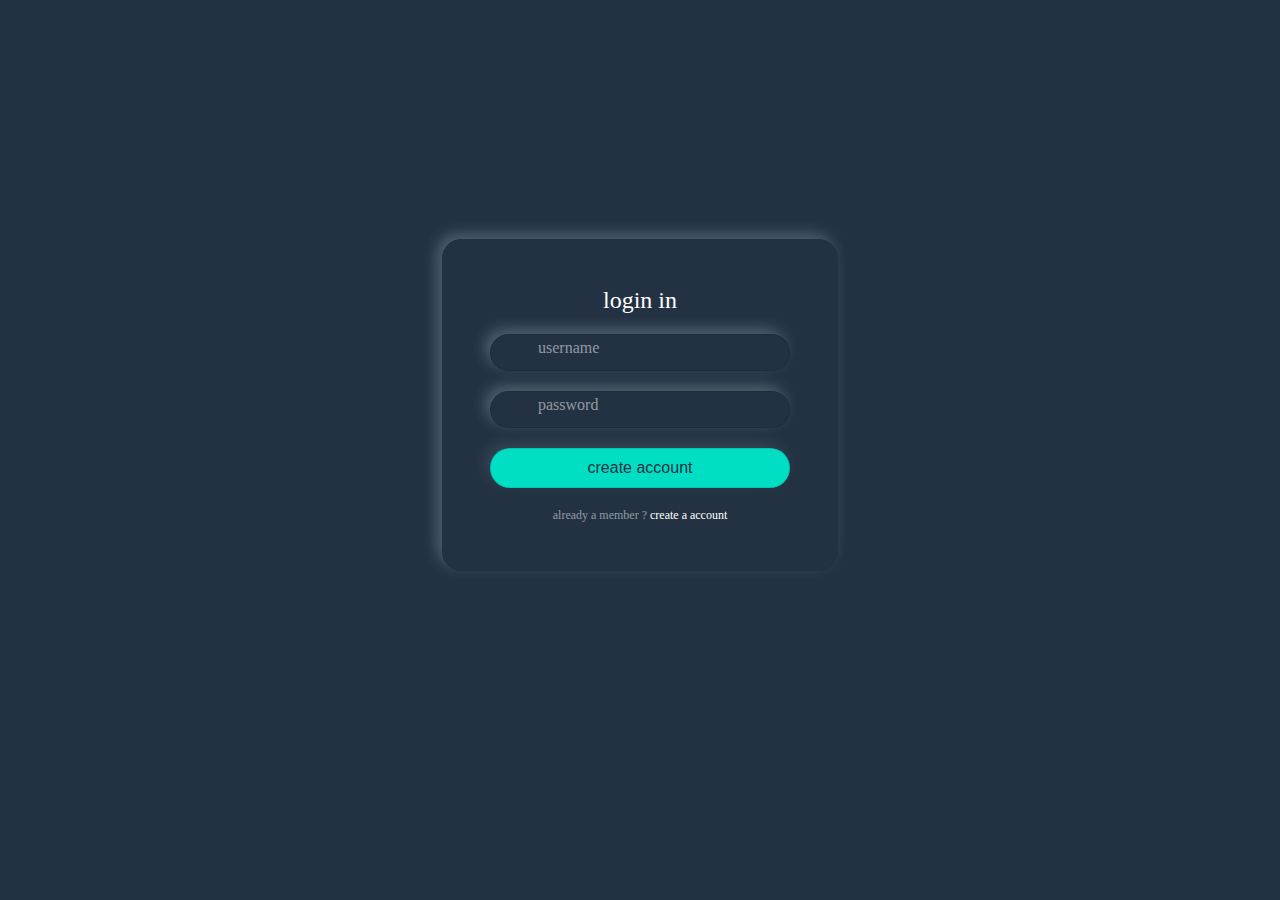
<file: 2.html>
<!DOCTYPE html>
<html lang="en">
<head>
    <meta charset="UTF-8">
    <meta http-equiv="X-UA-Compatible" content="IE=edge">
    <meta name="viewport" content="width=device-width, initial-scale=1.0">
    <title>Document</title>
    <link rel="stylesheet" href="3.css">
    <link rel="stylesheet" href="https://cdnjs.cloudflare.com/ajax/libs/font-awesome/6.4.0/css/all.min.css" integrity="sha512-iecdLmaskl7CVkqkXNQ/ZH/XLlvWZOJyj7Yy7tcenmpD1ypASozpmT/E0iPtmFIB46ZmdtAc9eNBvH0H/ZpiBw==" crossorigin="anonymous" referrerpolicy="no-referrer" />

</head>
<body>
    <div class="content">
    <div class="form singin">
        <h2>login in</h2>
        <div class="inputbox">
            <input type="text" required="required">
            <i class="fa-solid fa-user"></i>
            <span>username</span>
        </div>
        <div class="inputbox">
            <input type="password" required="required">
            <i class="fa-solid fa-user"></i>
            <span>password</span>
        </div>
        <div class="inputbox">
            <input type="submit" value="create account">
        </div>
        <p>already a member ? <a href="index.html" class="login">create a account</a></p>
    </div>
    </div>
</body>
</html>
</file>
<file: style.css>
:root{
    --green: #27ae60;
    --black: #192a56;
    --light-color: #666;
    --box-shadow: 0 .5rem 1.5rem rgba(0,0,0,1);
}


*{
    
    font-family: 'Courier New', Courier, monospace;
    margin: 0;
    padding: 0;
    text-decoration: none;
    box-sizing: border-box;
    outline: none;
    border: none;
    text-transform: capitalize;
    transition: all .2s linear;
}


html{
    font-size: 62.5%;
    overflow-x: hidden;
    scroll-padding-top: 5.5rem;
    scroll-behavior: smooth;
}


section{
    padding: 2rem 9%;
}
section:nth-child(even){
    background: #eee;
}
.sub-heading{
    text-align: center;
    color: var(--green);
    font-size: 3rem;
    padding-top: 1rem;
}
.sub-heading span{
    color: orange;
    font-size: 30px;
}
.heading{
    text-align: center;
    color: var(--black);
    font-size: 3rem;
    padding-bottom: 2rem;
}

.btn{
    margin-top: 1rem;
    display: inline-block;
    font-size: 1.7rem;
    color: #fff;
    background: var(--black);
    border-radius: .5rem;
    cursor: pointer;
    padding: .8rem 3rem;
}
.btn:hover{
    background: var(--green);
    letter-spacing: .1rem;
}






header{
    position: fixed;
    top: 0;
    right: 0;
    left: 0;
    background: #fff;
    display: flex;
    padding: 1rem 7%;
    justify-content: space-between;
    z-index: 1000;
    align-items: center;
    box-shadow: var(--box-shadow);
}

header .logo{
    color: var(--green);
    font-size: 2.5rem;
    font-weight: bolder;
}
header.logo i{
    color: var(--green);
}

header .navbar a{
    font-size: 1.7rem;
    border-radius: .5rem;
    padding: .5rem 1.5rem;
    color: var(--light-color);
}
header .navbar a.active,
header .navbar a:hover{
    color: #fff;
    background: var(--green);
}

header .icons i,
header .icons a{
cursor: pointer;
margin-left: .5rem;
height: 4.5rem;
line-height: 4.5rem;
width: 4.5rem;
text-align: center;
font-size: 1.7rem;
color: var(--black);
border-radius: 50%;
background: #eee;
}
header .icons i:hover,
header .icons a:hover{
    color: #fff;
    background: var(--green);
    transform: rotate(360deg); 
}

header .icons #menu-bars{
    display: none;
}


.home .home-slider .slide{
    display: flex;
    align-items: center;
    gap: 2rem;
    padding-top: 9rem;
}

.home .home-slider .slide .content{
    flex: 1 1 45rem;
}

.home .home-slider .slide .img{
    flex: 1 1 45rem;
}

.home .home-slider .slide .image img{
    width: 100%;
}


.home .home-slider .slide .content span{
    color: var(--green);
    font-size: 2.5rem;
}

.home .home-slider .slide .content h3{
    color: var(--black);
    font-size: 4rem;
}

.home .home-slider .slide .content p{
    color: var(--light-color);
    font-size: 2rem;
    padding: .5rem 0;
}

.swiper-pagination-butted-active{
    background: var(--green);
    color: aqua;
}

.dishes .box-container{
    display: grid;
    grid-template-columns: repeat(auto-fit, minmax(28rem,1fr));
    gap: 1.5rem;
}

.dishes .box-container .box{
    padding: 2.5rem;
    background: #fff;
    border-radius: .5rem;
    border: .1rem solid rgba(0,0,0,.2);
    box-shadow: var(--box-shadow);
    position: relative;
    overflow: hidden;
    text-align: center;

}
.dishes .box-container .box .fa-heart,
.dishes .box-container .box .fa-eye{
    position: absolute;
    top: 1.5rem;
    background: #eee;
    border-radius: 50%;
    height: 5rem;
    width: 5rem;
    line-height: 5rem;
    font-size: 2rem;
    color: var(--black);
}
.dishes .box-container .box .fa-heart:hover,
.dishes .box-container .box .fa-eye:hover{
 background: var(--green);
 color: #fff;
}

.dishes .box-container .box .fa-heart{
    right: -15rem;
}
.dishes .box-container .box .fa-eye{
    left: -15rem;
}
.dishes .box-container .box:hover .fa-heart{
    right: 1.5rem;
}
.dishes .box-container .box:hover .fa-eye{
    left: 1.5rem;
}

.dishes .box-container .box img{
    height: 17rem;
    margin: 1rem 0;
}
.dishes .box-container .box h3{
    color: var(--black);
    font-size: 2.5rem;
}

.dishes .box-container .box .stars{
    padding: 1rem 0;
}
.dishes .box-container .box .stars i{
    font-size: 2.7rem;
    color: var(--green);
}  
.dishes .box-container .box span{
    color: var(--green);
    font-weight: bolder;
    margin-right: .1rem;
    font-size: 3rem;
}

.about .row{
    display: flex;
    flex-wrap: wrap;
    gap: 1rem;
    align-items: center;
}

.about .row .image{
    flex: 1 1 45rem;
}
.about .row .content{
    flex: 1 1 45rem;
}

.about .row .image img{
    width: 100%;
}
.about .row .content h3{
    color: var(--black);
    font-size: 4rem;
    padding: 5rem 0;
}
.about .row .content p{
    color: var(--light-color);
    font-size: 2.5rem;
    padding: 2rem 0;
    line-height: 2rem;
}
.about .row .content .icons-container{
    display: flex;
    gap: .1rem;
    flex-wrap: wrap;
    padding: 1rem 0;
    margin-top: .5rem;
}
.about .row .content .icons-container .icons{
    background: #eee;
    border-radius: .5rem;
    border: .2rem solid rgba(0,0,0,.2);
    display: flex;
    align-items: center;
    justify-content: center;
    gap: 1rem;
    flex: 1 1 17rem;
    font-size: 2rem;
    padding: 1.5rem 1rem;
}

.about .row .content .icons-container .icons i{
    font-size: 2.5rem;
    color: var(--green);
} 
.about .row .content .icons-container .icons span{
    font-size: 1.5rem;
    color: var(--black);
} 



.menu .box-container{
    display: grid;
    grid-template-columns: repeat(auto-fit, minmax(30rem, 1fr));
    gap: 1.5rem;
}

.menu .box-container .box{
    background: #fff;
    border: .1rem solid rgba(0,0,0,.2);
    border-radius: .5rem;
    box-shadow: var(--box-shadow);

}

.menu .box-container .box .image{
    height: 25rem;
    width: 100%;
    padding: 1.5rem;
    overflow: hidden;
    position: relative;

}

.menu .box-container .box .image img{
    height: 100%;
    width: 100%;
    border-radius: .5rem;
    object-fit: cover;
}
.menu .box-container .box .image .fa-heart{
    position: absolute;
    top: 2.5rem;
    right: 2.5rem;
    height: 5rem;
    width: 5rem;
    line-height: 5rem;
    text-align: center;
    font-size: 2rem;
    background: #fff;
    border-radius: 50%;
    color: var(--black);
}

.menu .box-container .box .image .fa-heart:hover{
    background: var(--green);
    color: #eee;
}

.menu .box-container .box .content{
    padding: 2rem;
    padding-top: 0;
}
.menu .box-container .box .content .stars{
    padding-bottom: 1rem;
}
.menu .box-container .box .content .stars i{
    font-size: 1.7rem;
    color: var(--green);
}
.menu .box-container .box .content h3{
    color: var(--black);
    font-size: 2.5rem;
}

.menu .box-container .box .content p{
    color: var(--light-color);
    font-size: 1.5rem;
    padding: .5rem 0;
    line-height: 1.5rem;
}

.menu .box-container .box .content .price{
    color: var(--green);
    margin-left: .5rem;
    font-size: 2.5rem;
}





.review .slide{
    padding: 2rem;
    box-shadow: var(--box-shadow);
    border: .1rem solid rgba(0,0,0,.2);
    border-radius: .5rem;
    position: relative;
}

.review .slide .fa-quota-left{
    position: absolute;
    top: 2rem; right: 2rem;
    font-size: 6rem;
    color: #ccc;
}
.review .slide .user{
    display: flex;
    gap: 1.5rem;
    align-items: center;
    padding-bottom: 1.5rem;
}

.review .slide .user img{
    height: 7rem;
    width: 7rem;
    border-radius: 50%;
    object-fit: cover;
}

.review .slide .user h3{
    color: var(--black);
    font-size: 2rem;
    padding-bottom: .5rem;
}
.review .slide .user i{
    font-size: 1.3rem;
    color: var(--green);
}
.review .slide p{
    font-size: 1.5rem;
    line-height: 1.7;
    color: var(--light-color);
}

/* order start */

.team{
    width: 100%;
    height: 90vh;

}
.team h1{
    display: flex;
    align-items: center;
    justify-content: center;
    font-size: 55px;
    margin-bottom: 30px;
}
.team h1 span{
    color: orange;
    margin-left: 15px;
}
.team h1 span::after{
    content: '';
    width: 100%;
    height: 2px;
    background: orange;
    display: block;
    position: relative;
    bottom: 15px;
    top: 13%;
}
.team .team-box .profile{
    width: 300px;
    height: 260px;
    border-radius: 50%;
    margin: 0 15px;
    display: flex;
    align-items: center;
    justify-content: center; 
    position: relative;
    box-shadow: var(--box-shadow);
    transition: 0.4s;
}
.team .team-box .profile:hover{
    border-radius: 20px;
    height: 320px;
}






.team .team-box{
    width: 95%;
    margin: 0 auto;
   
    display: flex;
    align-items: center;
    justify-content: center; 
    position: relative;
}
.team .team-box .profile img{
width: 150px;
height: 150px;
object-fit: cover;
object-position: center;
border-radius: 50%;
cursor: pointer;
box-shadow: var(--box-shadow);
z-index: 2;
transition: .4s;
}

.team .team-box .profile:hover img{
    border-radius: 20px;
    margin-top: -230px;
    
}

.team .team-box .profile .info{
    position: absolute;
    text-align: center;
    top: 25%;
transition: .4s;
}
.team .team-box .profile:hover .info{
    top: 50%;
}
.team .team-box .profile .info .name{
    color: orange;
    margin-bottom: 15px;
    font-size: 30px;
}
.team .team-box .profile .info .bio{
    width: 70%;
    text-align: center;
    margin: 0 auto 10px auto;
    
}
.team .team-box .profile .info .team-icon i{
    margin: 10px 5px 5px 0;
    cursor: pointer;
    transition: .3s;

}







.order form{
   max-width: 90rem;
    border-radius: .5rem;
    box-shadow: var(--box-shadow);
    border: .1rem solid rgba(0,0,0,.2);
    background: #fff;
    padding: 1.5rem;
    margin: 0 auto;
}
.order form .inputbox{
    display: flex;
    flex-wrap: wrap;
    justify-content: space-between;
}

.order form .inputbox .input{
    width: 49%;
}

.order form .inputbox .input span{
    display: block;
    padding: .5rem 0;
    font-size: 1.5rem;
    color: var(--light-color);
}
.order form .inputbox .input input,
.order form .inputbox .input textarea{
    background: #eee;
    border-radius: .5rem;
    padding: 1rem;
    font-size: 1.6rem;
    color: var(--black);
    text-transform: none;
    margin-bottom: 1rem;
    width: 100%;
}
.order form .inputbox .input input:focus
.order form .inputbox .input textarea:focus{
    border: .1rem solid var(--green);
}

.order form .inputbox .input textarea{
    height: 20rem;
    resize: none;
}
.order .inputbox .btn{
    margin-top: 0;
}

.footer .box-container{
    display: grid;
    grid-template-columns: repeat(auto-fit,minmax(25rem, 1fr));
    gap: 1.5rem;
}

.footer .box-container .box h3{
    padding: 5rem 0;
    font-size: 2.5rem;
    color: var(--black);
}
.footer .box-container .box a{
    display: block;
    padding: .5rem 0;
    font-size: 2.5rem;
    color: var(--light-color);
}

.footer .box-container .box a:hover{
    color: var(--green);
    text-decoration: underline;
}

.footer .credit{
    text-align: center;
    border-top: .1rem solid rgba(0,0,0,1);
    font-size: 2rem;
    color: var(--black);
    padding: .5rem;
    padding-top: 1.5rem;
    margin-top: 1.5rem;
}

.footer .credit span{
    color: var(--green);
}

























/* media querise  */

@media (max-width:991px){
    html{
        font-size: 55%;
    }
header{
    padding: 1rem 2rem;
}


}

@media (max-width:768px){
    header .icons #menu-bars{
        display: inline-block;
    }
header .navbar {
    position: absolute;
    top: 100%;
    left: 0;
    right: 0;
    background: #fff;
    border-top: .1rem solid rgba(0,0,0,.2);
    border-bottom: .1rem solid rgba(0,0,0,.2);
    padding: 1rem;
    clip-path: polygon(0 0,100% 0,100% 0,0 0,);
}
header .navbar .active{
    clip-path: polygon(0 0,100% 0,100% 100%,0 100%,);
} 

 

header .navbar a{
    display: none;
    padding: 1.5rem;
    margin: 1rem ;
    font-size: 2rem;
    background: #eee;
}
.team{
    height: 150%;
}
.team .team-box{
    flex-wrap: wrap;
    flex-direction: column;
    gap: 30px;
}
.team .team-box .profile{
    width: 210px;
    height: 200px;



}

.team .team-box .profile:hover .info{
    top: 50%;
}







}







@media (min-width:450px){
    html{
        font-size: 50%;
    }
    .dishes .box-container .box img{
        height: auto;
        width: 100%;
    }
    .order form .inputbox .input{
        width: 49%;
    }
}
</file>
<file: 3.css>
*{
    padding: 0;
    margin: 0;
    text-decoration: none;
    box-sizing: border-box;
    text-decoration: none;
}
body{
    display: flex;
    justify-content: center;
    align-items: center;
    min-height: 90vh;
    background: #223243;
}
.content{
    padding: 40px;
    border-radius: 20px;
    border: 8px solid #223243;
    box-shadow: -5px -5px 15px rgba(255, 255, 255, 0.233);
}
.content .form{
    display: flex;
    justify-content: center;
    align-items: center;
    flex-direction: column;
    gap: 20px;
}





.content .form h2{
    color: white;
    font-weight: 500;
    letter-spacing: o.1em;
}
.content .form .inputbox{
    position: relative;
    width: 300px;

}
.content .form .inputbox input{
    padding: 5px 10px 12px 48px;
    border: none;
    width: 100%;
    background: #223243;
    border:  1px solid rgba(0, 0, 0, 0.1);
    color: white;
    font-weight: 300;
    border-radius: 25px;
    font-size: 1em;
    box-shadow: -5px -5px 15px rgba(255, 255, 255, 0.233);

}
.content .form .inputbox span{
    position: absolute;
    left: 0;
    padding: 5px 10px 12px 48px;
    pointer-events: none;
    font-size: 1rem;
    font-weight: 400;
    transition: .5s;
    color: rgba(255, 255, 255, 0.5);
}
.content .form .inputbox input:valid ~ span,
.content .form .inputbox input:focus ~ span{
    color: #00dfc4;
    border: 1px solid #00dfc4;
    background: #223243;
    transform: translateX(35px) translateY(-15px);
    font-size: 1rem;
    padding: 0 8px;
}
.content .form .inputbox input[type="submit"]{
    background: #00dfc4;
    color: #223243;
    padding: 10px 0;
    font-weight: 500;
    cursor: pointer;
    box-shadow: -5px -5px 15px rgba(255, 255, 255, 0.1);

}

.content .form p{
    color: rgba(255, 255, 255, 0.5);
    font-size: .75em;
    font-weight: 400;
}

.content .form a{
    font-weight: 500;
    color: white;
}













.content .form .inputbox i{
    position: absolute;
    top: 5px;
    left: 15px;
    width: 25px;
    padding: 2px 0;
    padding-right: 8px;
    color: #00dfc4;
    border-radius:  1px solid #00dfc4;
}
</file>
